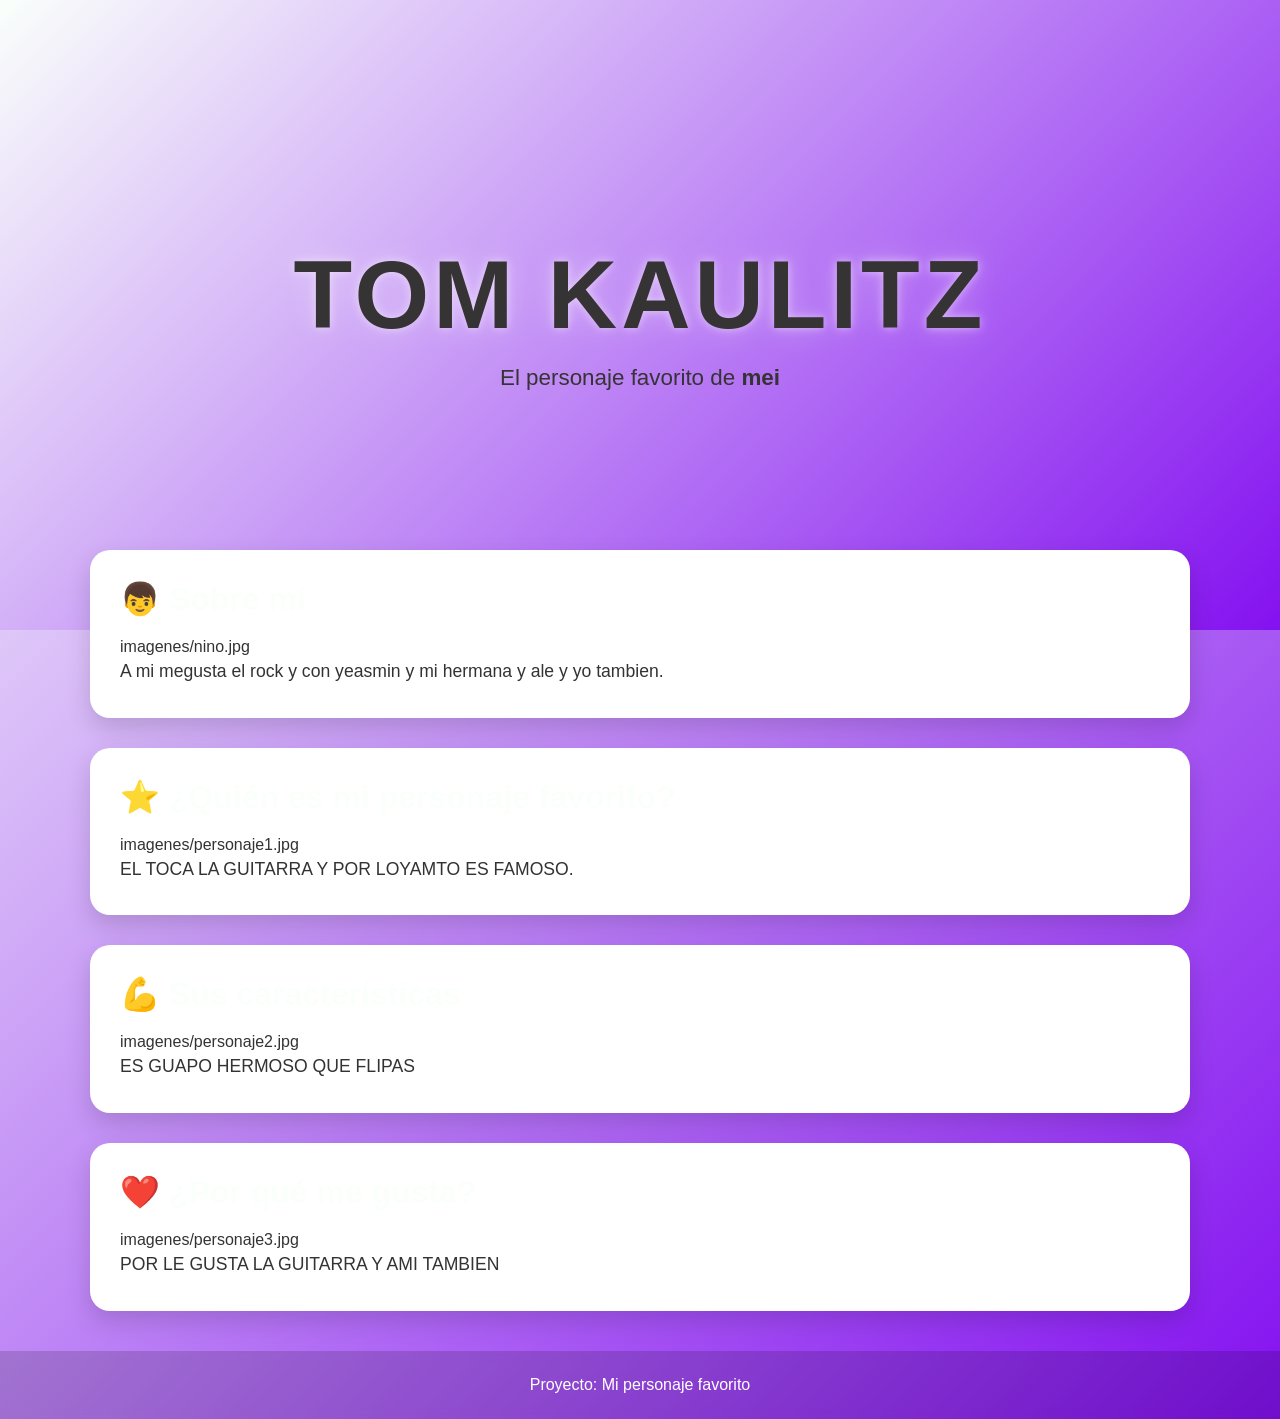
<file: docs/personajeFavorito/index.html>
<!DOCTYPE html>
<html lang="es">

<head>
    <meta charset="UTF-8">
    <meta name="viewport" content="width=device-width, initial-scale=1.0">
    <title>[Nombre del Personaje]</title>
    <link rel="stylesheet" href="style.css">
</head>

<body>

    <header class="hero">
        <div class="hero-content">
            <h1>tom kaulitz</h1>
            <p>El personaje favorito de <strong>mei</strong></p>
        </div>
    </header>

    <main>

        <section class="card">
            <h2>👦 Sobre mí</h2>
            imagenes/nino.jpg

            <p>
                A mi megusta el rock y con yeasmin
                 y mi hermana y ale y yo tambien.
                
            </p>
        </section>

        <section class="card">
            <h2>⭐ ¿Quién es mi personaje favorito?</h2>
            imagenes/personaje1.jpg

            <p>
                EL TOCA LA GUITARRA Y POR LOYAMTO ES FAMOSO. 
            </p>
        </section>

        <section class="card">
            <h2>💪 Sus características</h2>
            imagenes/personaje2.jpg

            <p>
                ES GUAPO HERMOSO QUE FLIPAS
            
            </p>
        </section>

        <section class="card">
            <h2>❤️ ¿Por qué me gusta?</h2>
            imagenes/personaje3.jpg

            <p>
                POR LE GUSTA LA GUITARRA Y AMI TAMBIEN
        
            </p>
        </section>

    </main>

    <footer>
        <p>Proyecto: Mi personaje favorito</p>
    </footer>

</body>

</html>
</file>
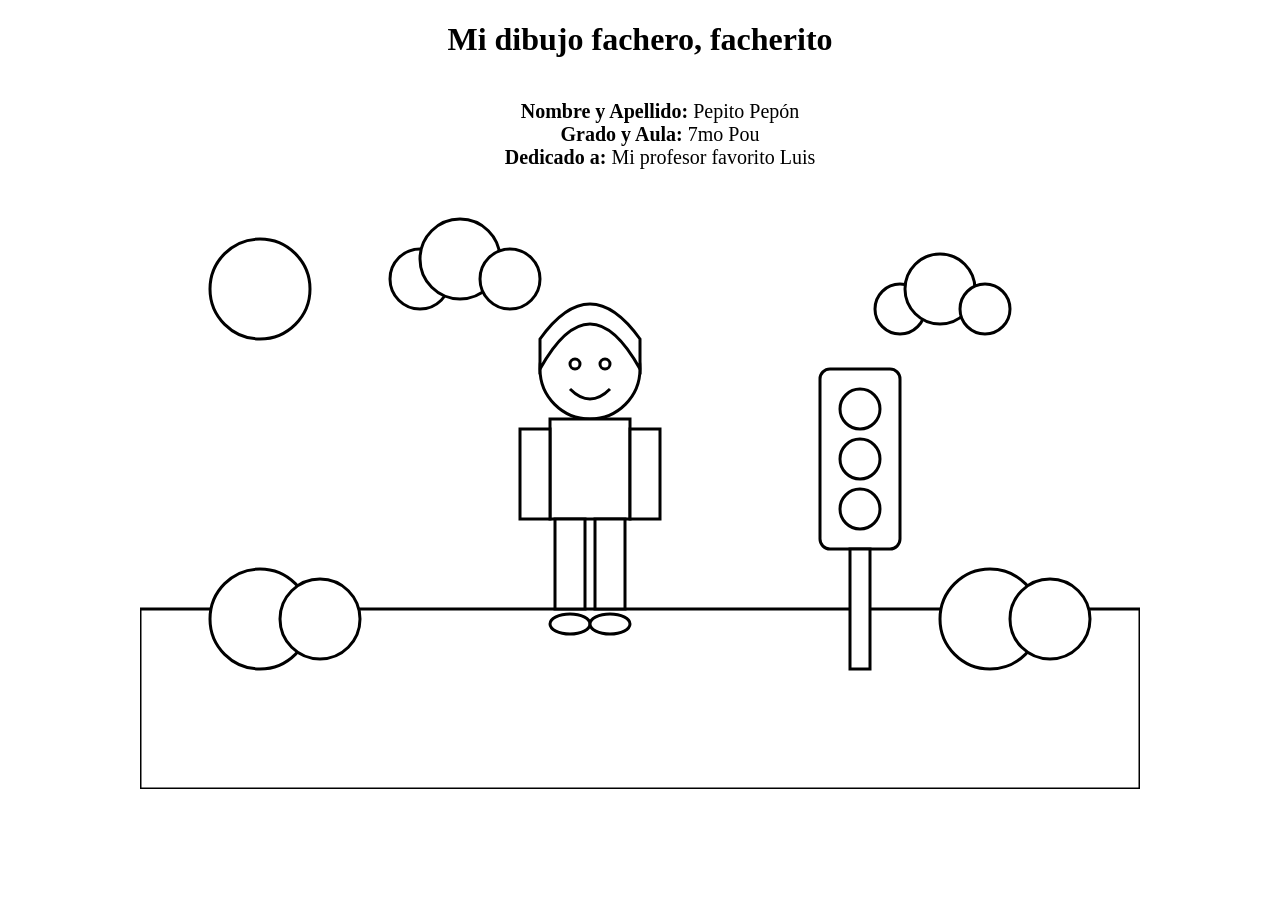
<file: docs/semaforoRGB/index.html>
<!DOCTYPE html>
<html lang="es">
<head>
    <meta charset="UTF-8">
    <title>Dibujo para colorear</title>
    <link rel="stylesheet" href="estilos.css">
</head>
<body>
<h1>Mi dibujo fachero, facherito</h1>
<ul>
  <li><strong>Nombre y Apellido:</strong> Pepito Pepón</li>
  <li><strong>Grado y Aula:</strong> 7mo Pou</li>
  <li><strong>Dedicado a:</strong> Mi profesor favorito Luis</li>
</ul>
<svg viewBox="0 0 1000 600" class="dibujo cielo">

    <!-- Sol -->
    <circle class="sol" cx="120" cy="100" r="50"/>

    <!-- Nubes -->
    <g class="nube">
        <circle class="nube-cuerpo" cx="280" cy="90" r="30"/>
        <circle class="nube-cuerpo" cx="320" cy="70" r="40"/>
        <circle class="nube-cuerpo" cx="370" cy="90" r="30"/>
    </g>

    <g class="nube">
        <circle class="nube-cuerpo" cx="760" cy="120" r="25"/>
        <circle class="nube-cuerpo" cx="800" cy="100" r="35"/>
        <circle class="nube-cuerpo" cx="845" cy="120" r="25"/>
    </g>

    <!-- Césped -->
    <rect class="cesped" x="0" y="420" width="1000" height="180"/>

    <!-- Arbustos -->
    <circle class="arbusto" cx="120" cy="430" r="50"/>
    <circle class="arbusto" cx="180" cy="430" r="40"/>

    <circle class="arbusto" cx="850" cy="430" r="50"/>
    <circle class="arbusto" cx="910" cy="430" r="40"/>

    <!-- Semáforo -->
    <g class="semaforo">

        <rect class="cuerpo-semaforo"
              x="680"
              y="180"
              width="80"
              height="180"
              rx="10"/>

        <circle class="luz-roja"
                cx="720"
                cy="220"
                r="20"/>

        <circle class="luz-amarilla"
                cx="720"
                cy="270"
                r="20"/>

        <circle class="luz-verde"
                cx="720"
                cy="320"
                r="20"/>

        <rect class="palo-semaforo"
              x="710"
              y="360"
              width="20"
              height="120"/>

    </g>

    <!-- Persona -->

    <!-- Cabeza -->
    <circle class="piel"
            cx="450"
            cy="180"
            r="50"/>

    <!-- Cabello -->
    <path class="cabello"
          d="M400 180
             Q450 90 500 180
             L500 150
             Q450 80 400 150 Z"/>

    <!-- Ojos -->
    <circle class="ojo"
            cx="435"
            cy="175"
            r="5"/>

    <circle class="ojo"
            cx="465"
            cy="175"
            r="5"/>

    <!-- Sonrisa -->
    <path class="boca"
          d="M430 200 Q450 220 470 200"/>

    <!-- Polo -->
    <rect class="polo"
          x="410"
          y="230"
          width="80"
          height="100"/>

    <!-- Brazos -->
    <rect class="piel"
          x="380"
          y="240"
          width="30"
          height="90"/>

    <rect class="piel"
          x="490"
          y="240"
          width="30"
          height="90"/>

    <!-- Pantalón -->
    <rect class="pantalon"
          x="415"
          y="330"
          width="30"
          height="90"/>

    <rect class="pantalon"
          x="455"
          y="330"
          width="30"
          height="90"/>

    <!-- Zapatos -->
    <ellipse class="zapato"
             cx="430"
             cy="435"
             rx="20"
             ry="10"/>

    <ellipse class="zapato"
             cx="470"
             cy="435"
             rx="20"
             ry="10"/>

</svg>

</body>
</html>
</file>
<file: docs/personajeFavorito/style.css>
/*======================================
  PALETA DE COLORES
======================================*/
:root {
    --color-primario: hsl(132, 100%, 99%);
    --color-secundario: #8411f0;
}

/*======================================
  CONFIGURACIÓN GENERAL
======================================*/
* {
    margin: 0;
    padding: 0;
    box-sizing: border-box;
}

body {
    font-family: "Segoe UI", Arial, sans-serif;

    background: linear-gradient(
        135deg,
        var(--color-primario),
        var(--color-secundario)
    );

    min-height: 100vh;
    color: #333;
}

/*======================================
  HERO
======================================*/
.hero {
    height: 70vh;

    display: flex;
    justify-content: center;
    align-items: center;

    text-align: center;

    background: linear-gradient(
        135deg,
        var(--color-primario),
        var(--color-secundario)
    );

    color: rgb(53, 51, 51);
}

.hero-content {
    animation: aparecer 1.5s ease;
}

.hero h1 {
    font-size: clamp(3rem, 8vw, 6rem);
    letter-spacing: 4px;
    text-transform: uppercase;

    text-shadow:
        0 0 10px rgba(255,255,255,.5),
        0 0 30px rgba(255,255,255,.3);

    animation: flotar 3s ease-in-out infinite;
}

.hero p {
    font-size: 1.4rem;
    margin-top: 15px;
}

/*======================================
  CONTENEDOR
======================================*/
main {
    width: 90%;
    max-width: 1100px;

    margin: -80px auto 40px;
}

/*======================================
  TARJETAS
======================================*/
.card {
    background: white;

    margin-bottom: 30px;
    padding: 30px;

    border-radius: 20px;

    box-shadow: 0 10px 25px rgba(0,0,0,.15);

    transition: .3s;
}

.card:hover {
    transform: translateY(-8px);
}

.card h2 {
    color: var(--color-primario);
    margin-bottom: 20px;
    font-size: 2rem;
}

.card img {
    width: 100%;
    max-width: 450px;

    display: block;
    margin: 20px auto;

    border-radius: 15px;

    transition: .4s;
}

.card img:hover {
    transform: scale(1.05);
}

.card p {
    font-size: 1.1rem;
    line-height: 1.8;
}

/*======================================
  FOOTER
======================================*/
footer {
    text-align: center;

    padding: 25px;

    color: white;

    background: rgba(0,0,0,.15);

    backdrop-filter: blur(5px);
}

/*======================================
  ANIMACIONES
======================================*/
@keyframes aparecer {
    from {
        opacity: 0;
        transform: translateY(40px);
    }

    to {
        opacity: 1;
        transform: translateY(0);
    }
}

@keyframes flotar {
    0% {
        transform: translateY(0);
    }

    50% {
        transform: translateY(-10px);
    }

    100% {
        transform: translateY(0);
    }
}

/*======================================
  RESPONSIVE
======================================*/
@media (max-width: 768px) {

    .hero {
        height: 55vh;
    }

    .hero p {
        font-size: 1rem;
    }

    .card {
        padding: 20px;
    }

    .card h2 {
        font-size: 1.5rem;
    }
}
</file>
<file: docs/semaforoRGB/estilos.css>
body{
    margin:0;
    display:flex;
    justify-content:center;
    background:white;
    flex-direction: column;
    align-items: center;

}
h1 {
  text-align: center;
}
ul {
  list-style-type: none;
  display: flex;
  flex-direction: column;
  align-items: center;
  font-size: 20px;
}
.dibujo{
    width:1000px;
}

.cielo,
.sol,
.nube-cuerpo,
.cesped,
.arbusto,
.cuerpo-semaforo,
.luz-roja,
.luz-amarilla,
.luz-verde,
.palo-semaforo,
.piel,
.cabello,
.ojo,
.polo,
.pantalon,
.zapato{
    fill:white;
    stroke:black;
    stroke-width:3;
}
</file>
